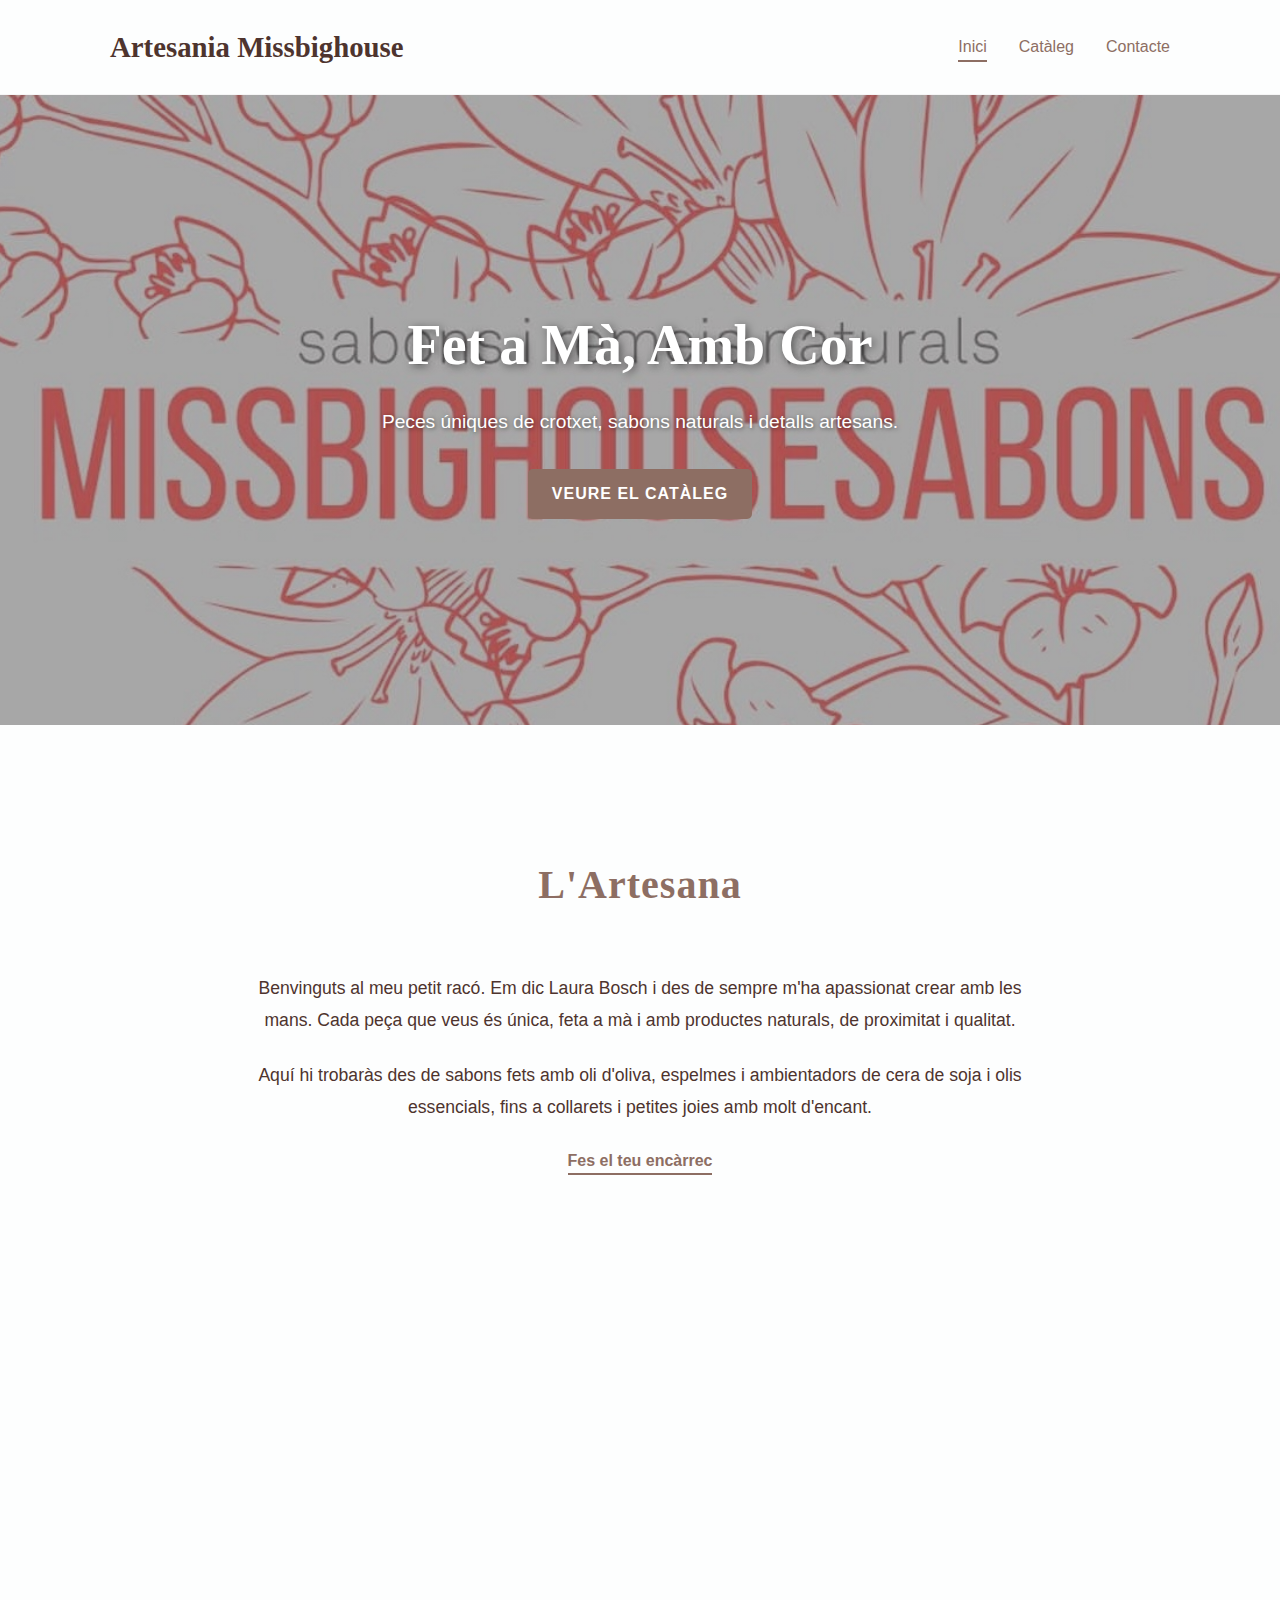
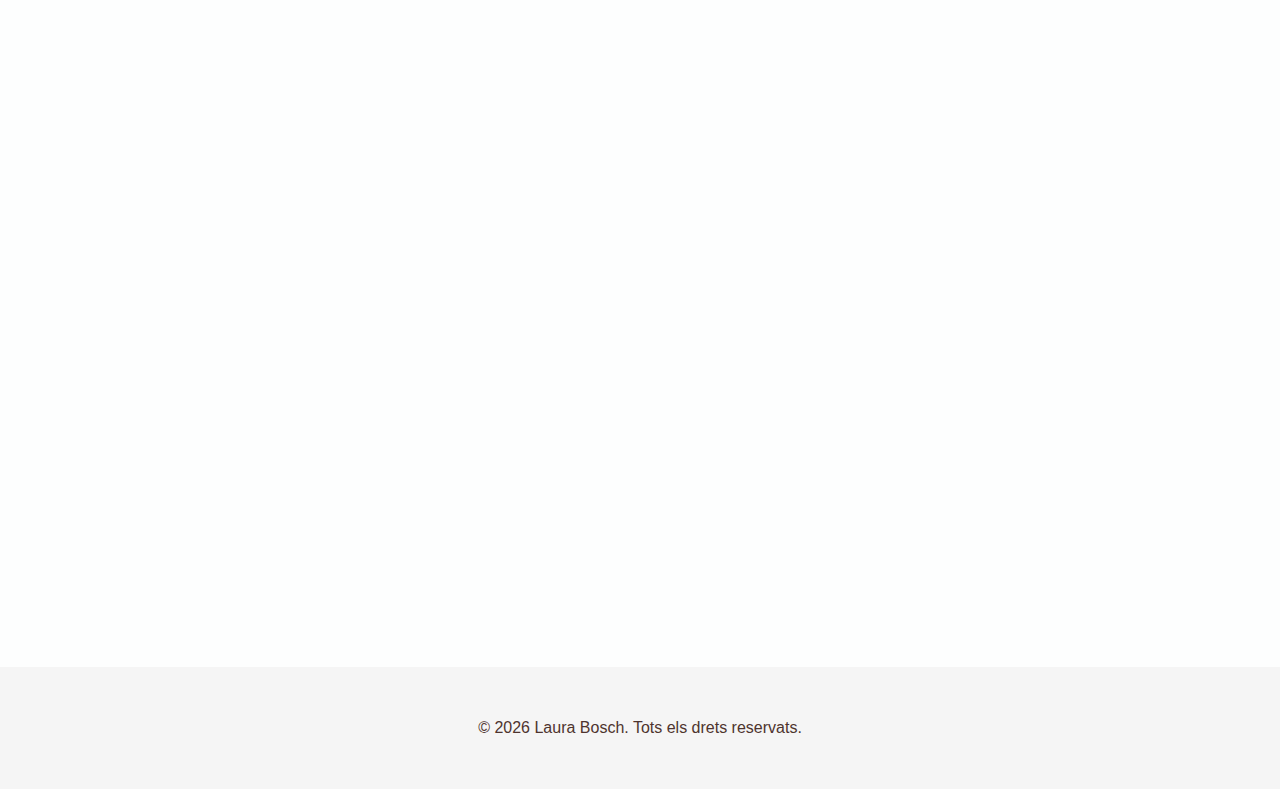
<file: index.html>
<!DOCTYPE html>
<html lang="ca">
<head>
    <meta charset="UTF-8">
    <meta name="viewport" content="width=device-width, initial-scale=1.0">
    <title>Artesania de Missbighouse</title>
    <link rel="stylesheet" href="css/style.css">
    <meta name="description" content="Descobreix l'artesania de Missbighouse: sabons naturals, espelmes de soja, joies úniques i detalls fets a mà amb cor per Laura Bosch.">
    <meta name="keywords" content="artesania, sabons naturals, espelmes soja, joies fetes a mà, Laura Bosch, Missbighouse">

    <meta property="og:title" content="Artesania Missbighouse - Fet a mà, amb cor">
    <meta property="og:description" content="Peces úniques de sabons naturals, joies i detalls artesans de proximitat.">
    <meta property="og:image" content="https://artesania-missbighouse.netlify.app/img/portada_sabons.jpg">
    <meta property="og:url" content="https://artesania-missbighouse.netlify.app/">
</head>
<body>

    <header>
        <div class="container">
            <a href="index.html" class="logo">Artesania Missbighouse</a>
            <nav>
                <ul>
                    <li><a href="index.html" class="active">Inici</a></li>
                    <li><a href="cataleg.html">Catàleg</a></li>
                    <li><a href="contacte.html">Contacte</a></li>
                </ul>
            </nav>
            <button class="menu-hamburguesa" aria-label="Obrir menú">
                <span></span><span></span><span></span>
            </button>
        </div>
    </header>

    <main>
        <section class="hero">
            <div class="container">
                <h1 class="fade-in">Fet a Mà, Amb Cor</h1>
                <p class="fade-in delay-1">Peces úniques de crotxet, sabons naturals i detalls artesans.</p>
                <a href="cataleg.html" class="btn fade-in delay-2">Veure el Catàleg</a>
            </div>
        </section>

        <section class="sobre-mi container fade-in-scroll">
            <h2>L'Artesana</h2>
            <div class="sobre-mi-contingut">
                <div class="sobre-mi-text">
                    <p>Benvinguts al meu petit racó. Em dic Laura Bosch i des de sempre m'ha apassionat crear amb les mans. Cada peça que veus és única, feta a mà i amb productes naturals, de proximitat i qualitat.</p>
                    <p>Aquí hi trobaràs des de sabons fets amb oli d'oliva, espelmes i ambientadors de cera de soja i olis essencials, fins a collarets i petites joies amb molt d'encant.</p>
                    <a href="contacte.html" class="btn-secundari">Fes el teu encàrrec</a>
                </div>
            </div>
        </section>

        <section class="frases-seccio container fade-in-scroll">
            <div class="frases-grid">
                <div class="frase-card" style="background-image: url('img/frase1.jpg');"></div>
                <div class="frase-card" style="background-image: url('img/frase2.jpg');"></div>
                <div class="frase-card" style="background-image: url('img/frase3.jpg');"></div>
                <div class="frase-card" style="background-image: url('img/frase4.jpg');"></div>
            </div>
        </section>

        <section class="destacats container fade-in-scroll">
            <h2>Categories</h2>
            <div class="categories-grid">
                <a href="cataleg.html?filter=sabons" class="categoria-card cat-sabons">
                    <h3>Sabons</h3>
                </a>
                <a href="cataleg.html?filter=joies" class="categoria-card cat-joies">
                    <h3>Joies</h3>
                </a>
                <a href="cataleg.html?filter=espelmes" class="categoria-card cat-espelmes">
                    <h3>Espelmes</h3>
                </a>
                <a href="cataleg.html?filter=ambientadors" class="categoria-card cat-ambientadors">
                    <h3>Ambientadors</h3>
                </a>
            </div>
        </section>
    </main>

    <footer>
        <div class="container">
            <p>&copy; 2026 Laura Bosch. Tots els drets reservats.</p>
        </div>
    </footer>

    <script src="js/main.js"></script>
</body>
</html>
</file>
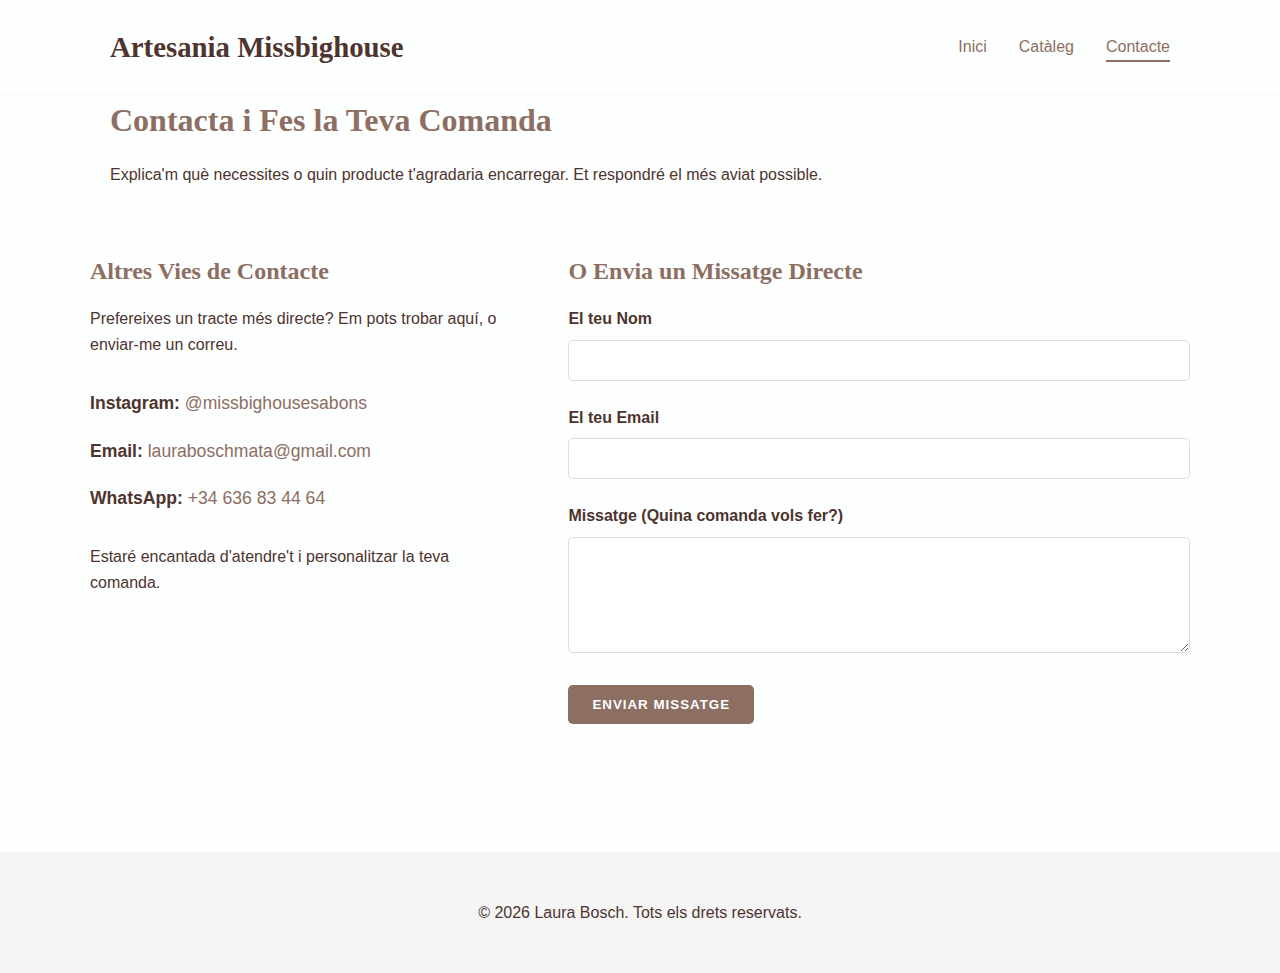
<file: contacte.html>
<!DOCTYPE html>
<html lang="ca">
<head>
    <meta charset="UTF-8">
    <meta name="viewport" content="width=device-width, initial-scale=1.0">
    <title>Contacte - Artesania Missbighouse</title>
    <link rel="stylesheet" href="css/style.css">
    <title>Contacte i Comandes - Artesania Missbighouse</title>
    <meta name="description" content="Vols un detall personalitzat? Contacta amb la Laura Bosch per encarregar els teus sabons, joies o detalls per a esdeveniments.">
</head>
<body>

    <header>
        <div class="container">
            <a href="index.html" class="logo">Artesania Missbighouse</a>
            <nav>
                <ul>
                    <li><a href="index.html">Inici</a></li>
                    <li><a href="cataleg.html">Catàleg</a></li>
                    <li><a href="contacte.html" class="active">Contacte</a></li>
                </ul>
            </nav>
            <button class="menu-hamburguesa" aria-label="Obrir menú">
                <span></span>
                <span></span>
                <span></span>
            </button>
        </div>
    </header>

    <main>
        <section class="contacte-header container">
            <h1 class="fade-in">Contacta i Fes la Teva Comanda</h1>
            <p class="fade-in delay-1">Explica'm què necessites o quin producte t'agradaria encarregar. Et respondré el més aviat possible.</p>
        </section>

        <section class="contacte-contingut container fade-in-scroll">
            
            <div class="contacte-grid">
                
                <div class="contacte-info">
                    <h2>Altres Vies de Contacte</h2>
                    <p>Prefereixes un tracte més directe? Em pots trobar aquí, o enviar-me un correu.</p>
                    
                    <ul class="llista-contacte">
                        <li>
                            <strong>Instagram:</strong> 
                            <a href="https://www.instagram.com/missbighousesabons/" target="_blank">@missbighousesabons</a>
                        </li>
                        <li>
                            <strong>Email:</strong> 
                            <a href="mailto:[lauraboschmata@gmail.com]">lauraboschmata@gmail.com</a>
                        </li>
                        <li>
                            <strong>WhatsApp:</strong> 
                            <a href="https://wa.me/34636834464" target="_blank">+34 636 83 44 64</a>
                        </li>
                    </ul>
                    <p>Estaré encantada d'atendre't i personalitzar la teva comanda.</p>
                </div>

                <div class="formulari-wrapper">
                    <h2>O Envia un Missatge Directe</h2>
                    
                    <form id="contact-form" name="contacte" method="POST" data-netlify="true" netlify-honeypot="bot-field" action="/gracies.html">
                        
                        <p style="display:none;">
                            <label>No omplis això si ets humà: <input name="bot-field" /></label>
                        </p>

                        <input type="hidden" name="form-name" value="contacte">

                        <div class="form-grup">
                            <label for="nom">El teu Nom</label>
                            <input type="text" id="nom" name="nom" required>
                        </div>
                        <div class="form-grup">
                            <label for="email">El teu Email</label>
                            <input type="email" id="email" name="email" required>
                        </div>
                        <div class="form-grup">
                            <label for="missatge">Missatge (Quina comanda vols fer?)</label>
                            <textarea id="missatge" name="missatge" rows="6" required></textarea>
                        </div>
                        <button type="submit" class="btn">Enviar Missatge</button>
                    </form>
                </div>

            </div>
        </section>

    </main>

    <footer>
        <div class="container">
            <p>&copy; 2026 Laura Bosch. Tots els drets reservats.</p>
        </div>
    </footer>

    <script src="js/main.js"></script>
</body>
</html>
</file>
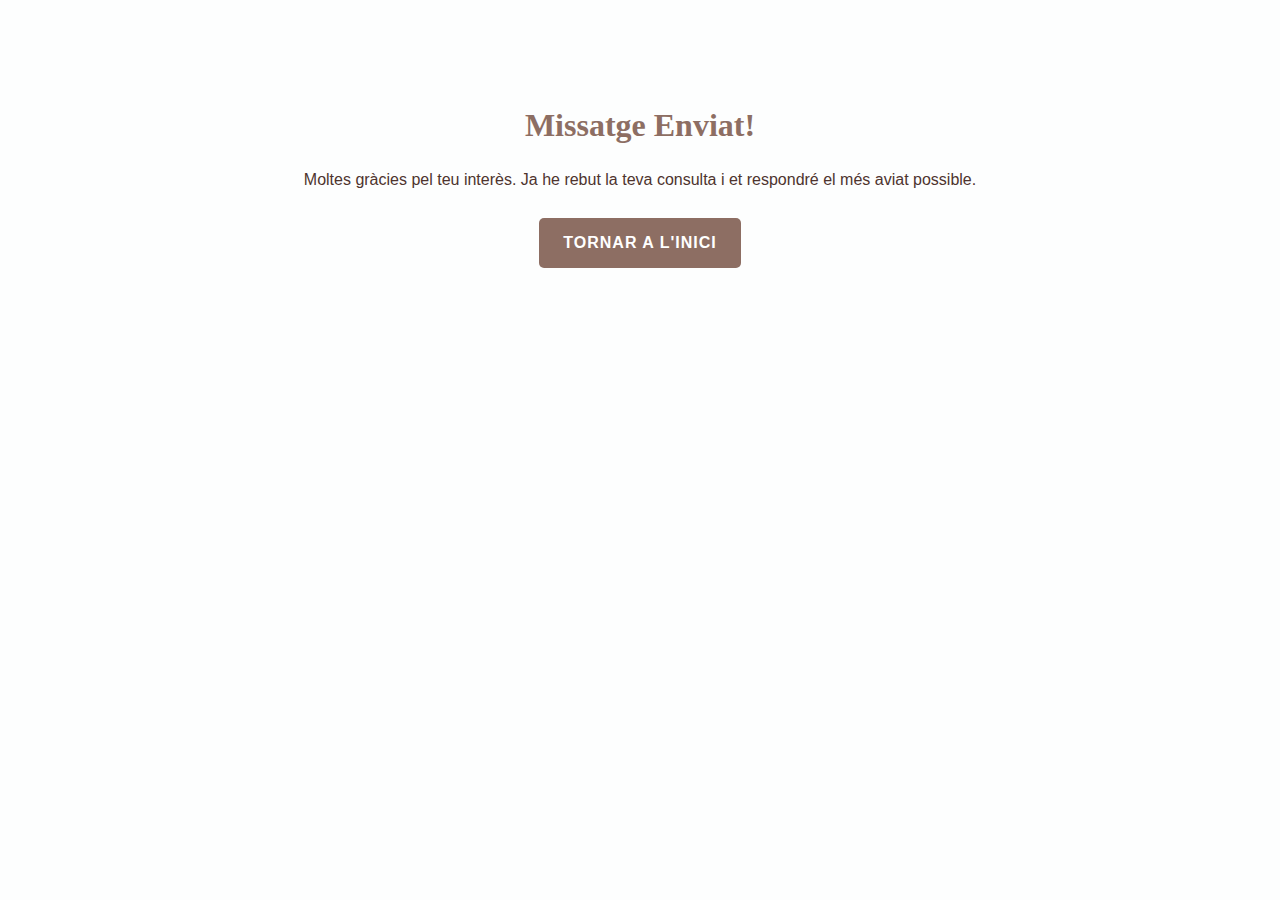
<file: gracies.html>
<!DOCTYPE html>
<html lang="ca">
<head>
    <meta charset="UTF-8">
    <meta name="viewport" content="width=device-width, initial-scale=1.0">
    <title>Gràcies - Artesania Missbighouse</title>
    <link rel="stylesheet" href="css/style.css">
</head>
<body>
    <main class="container" style="text-align: center; padding: 100px 20px;">
        <h1 class="fade-in">Missatge Enviat!</h1>
        <p class="fade-in delay-1">Moltes gràcies pel teu interès. Ja he rebut la teva consulta i et respondré el més aviat possible.</p>
        <br>
        <a href="index.html" class="btn fade-in delay-2">Tornar a l'Inici</a>
    </main>

    </body>
</html>
</file>
<file: css/style.css>
/* --- Variables Globals i Reset --- */
:root {
    --color-primari: #8D6E63; /* Marró terrós suau */
    --color-secundari: #A1887F;
    --color-accent: #FFAB91; /* Préssec suau */
    --color-text: #4E342E;
    --color-fons: #FDFEFE;
    --color-fons-secundari: #F5F5F5;
    
    --font-titols: 'Georgia', serif;
    --font-text: 'Helvetica Neue', Helvetica, Arial, sans-serif;
    
    --shadow: 0 4px 12px rgba(0,0,0,0.05);
    --transition: all 0.3s ease;
}

* {
    box-sizing: border-box;
    margin: 0;
    padding: 0;
}

html {
    font-size: 16px;
    scroll-behavior: smooth;
}

body {
    font-family: var(--font-text);
    color: var(--color-text);
    background-color: var(--color-fons);
    line-height: 1.6;
}

.container {
    max-width: 1100px;
    margin: 0 auto;
    padding: 0 20px;
}

img {
    max-width: 100%;
    height: auto;
}

a {
    color: var(--color-primari);
    text-decoration: none;
    transition: var(--transition);
}

a:hover {
    color: var(--color-accent);
}

h1, h2, h3 {
    font-family: var(--font-titols);
    color: var(--color-primari);
    margin-bottom: 1rem;
}

/* --- Header i Navegació --- */
header {
    background-color: var(--color-fons);
    border-bottom: 1px solid var(--color-fons-secundari);
    padding: 1.5rem 0;
    position: sticky;
    top: 0;
    z-index: 100;
}

header .container {
    display: flex;
    justify-content: space-between;
    align-items: center;
}

.logo {
    font-family: var(--font-titols);
    font-size: 1.8rem;
    font-weight: bold;
    color: var(--color-text);
}

nav ul {
    display: flex;
    list-style: none;
}

nav li {
    margin-left: 2rem;
}

nav a {
    font-size: 1rem;
    font-weight: 500;
    padding-bottom: 5px;
    border-bottom: 2px solid transparent;
}

nav a.active,
nav a:hover {
    color: var(--color-primari);
    border-bottom-color: var(--color-primari);
}

/* Menú Hamburguesa (Mòbil) */
.menu-hamburguesa {
    display: none;
    background: none;
    border: none;
    cursor: pointer;
    padding: 10px;
}

.menu-hamburguesa span {
    display: block;
    width: 25px;
    height: 3px;
    background-color: var(--color-text); /* Nota: referenciat segons base */
    margin: 5px 0;
    transition: var(--transition);
}

/* --- Botons --- */
.btn {
    display: inline-block;
    background-color: var(--color-primari);
    color: white;
    padding: 12px 24px;
    border-radius: 5px;
    font-weight: bold;
    text-transform: uppercase;
    letter-spacing: 1px;
    transition: var(--transition);
    border: none;
    cursor: pointer;
}

.btn:hover {
    background-color: var(--color-text);
    color: white;
    transform: translateY(-2px);
    box-shadow: 0 6px 15px rgba(0,0,0,0.1);
}

.btn-secundari {
    border-bottom: 2px solid var(--color-primari);
    padding-bottom: 4px;
    font-weight: bold;
}

/* --- Secció Hero (Portada) --- */
.hero {
    background: linear-gradient(rgba(0,0,0,0.3), rgba(0,0,0,0.3)), 
                url('../img/portada.jpg') no-repeat center center/cover;
    background-attachment: fixed; 
    height: 70vh;
    display: flex;
    align-items: center;
    justify-content: center;
    text-align: center;
    color: white;
}

.hero h1 {
    font-size: 3.5rem;
    color: white;
    text-shadow: 2px 2px 8px rgba(0,0,0,0.5);
}

.hero p {
    font-size: 1.2rem;
    margin-bottom: 2rem;
    text-shadow: 1px 1px 4px rgba(0,0,0,0.5);
}

/* --- Secció Sobre Mi --- */
.sobre-mi {
    padding: 8rem 0 4rem 0; 
}

.sobre-mi h2 {
    margin-bottom: 3.5rem;
    font-size: 2.5rem;
    letter-spacing: 1px;
    text-align: center; 
}

.sobre-mi-contingut {
    display: flex;         
    flex-direction: column; 
    align-items: center;    
    gap: 3rem;
    max-width: 800px;       
    margin: 0 auto;         
}

.sobre-mi-text p {
    text-align: center;     
    line-height: 1.8;
    margin-bottom: 1.5rem;
    font-size: 1.1rem;      
}

.sobre-mi-text {
    text-align: center;     
}

/* --- Categories Destacades --- */
.destacats {
    padding: 4rem 0;
}

.destacats h2 {
    text-align: center;
    margin-bottom: 3rem;
}

.categories-grid {
    display: grid;
    grid-template-columns: repeat(auto-fit, minmax(250px, 1fr));
    gap: 1.5rem;
}

.categoria-card {
    position: relative;
    height: 350px;
    background: var(--color-secundari) no-repeat center center/cover;
    border-radius: 8px;
    overflow: hidden;
    display: flex;
    align-items: flex-end;
    padding: 1.5rem;
    transition: var(--transition);
}

.categoria-card:hover {
    transform: scale(1.02);
    box-shadow: 0 10px 20px rgba(0,0,0,0.15);
}

.categoria-card h3 {
    font-size: 1.8rem;
    color: white;
    text-shadow: 2px 2px 6px rgba(0,0,0,0.6);
    z-index: 2;
}

.categoria-card::after {
    content: '';
    position: absolute;
    inset: 0;
    background: linear-gradient(to top, rgba(0,0,0,0.7), transparent);
    z-index: 1;
}

/* --- Pàgina Catàleg: Filtres --- */
.cataleg-header {
    padding: 6rem 0 2rem;
    text-align: center;
}

.filtres {
    padding: 2rem 0;
    text-align: center;
    border-bottom: 1px solid var(--color-fons-secundari);
}

.btn-filtre {
    background: none;
    border: 1px solid var(--color-secundari);
    color: var(--color-secundari);
    padding: 10px 20px;
    margin: 5px;
    border-radius: 20px;
    cursor: pointer;
    transition: var(--transition);
    font-weight: 500;
}

.btn-filtre.active,
.btn-filtre:hover {
    background-color: var(--color-primari);
    border-color: var(--color-primari);
    color: white;
}

/* --- Pàgina Catàleg: Graella de Productes --- */
.product-grid-container {
    padding: 4rem 0;
}

.product-grid {
    display: grid;
    grid-template-columns: repeat(auto-fill, minmax(280px, 1fr));
    gap: 2.5rem;
    align-items: start; /* Permet que les targetes creixin segons el text */
}

.product-card {
    background: white;
    border-radius: 8px;
    box-shadow: var(--shadow);
    overflow: hidden;
    transition: var(--transition);
    animation: scaleIn 0.3s ease;
    display: flex;
    flex-direction: column;
    height: 100%; /* Fa que totes tinguin la mateixa alçada si cal */
}

.product-card:hover {
    transform: translateY(-5px);
    box-shadow: 0 8px 20px rgba(0,0,0,0.1);
}

.product-card-img {
    height: 300px;
    background-color: var(--color-fons-secundari);
    background-size: cover;
    background-position: center;
    cursor: zoom-in;
    flex-shrink: 0; /* Evita que la imatge s'encongeixi */
}

.product-card-info {
    padding: 1.5rem;
    flex-grow: 1; /* El text ocupa l'espai restant */
}

/* JUSTIFICACIÓ DE LA DESCRIPCIÓ SENSE RETALLAR */
.product-card-info p {
    text-align: justify;    /* Justifica el text pels costats */
    hyphens: auto;          /* Ajuda a la justificació tallant paraules si cal */
    line-height: 1.6;
    font-size: 0.95rem;
    margin-top: 0.8rem;
    /* Hem eliminat line-clamp per no retallar res */
}

.product-card-info h3 {
    font-size: 1.3rem;
    margin-bottom: 0.5rem;
}

.product-card-info .categoria {
    font-size: 0.8rem;
    font-weight: bold;
    color: var(--color-accent);
    text-transform: uppercase;
    letter-spacing: 1px;
    margin-bottom: 0.5rem;
    display: block;
}

/* --- Lightbox / Galeria --- */
#lightbox {
    position: fixed;
    z-index: 2000;
    top: 0;
    left: 0;
    width: 100%;
    height: 100%;
    background-color: rgba(0, 0, 0, 0.9);
    display: none;
    align-items: center;
    justify-content: center;
    backdrop-filter: blur(5px);
}

#lightbox.active {
    display: flex;
    animation: fadeIn 0.3s ease;
}

.lightbox-content {
    position: relative;
    max-width: 90%;
    max-height: 85vh;
    display: flex;
    flex-direction: column;
    align-items: center;
}

#lightbox-img {
    max-width: 100%;
    max-height: 80vh;
    object-fit: contain;
    border-radius: 4px;
    box-shadow: 0 0 30px rgba(0,0,0,0.5);
}

.close-lightbox {
    position: absolute;
    top: -40px;
    right: 0;
    color: white;
    font-size: 40px;
    cursor: pointer;
    transition: var(--transition);
}

.close-lightbox:hover {
    color: var(--color-accent);
}

.lightbox-nav button {
    position: absolute;
    top: 50%;
    transform: translateY(-50%);
    background: rgba(255, 255, 255, 0.1);
    border: none;
    color: white;
    padding: 20px 15px;
    cursor: pointer;
    font-size: 2rem;
    transition: var(--transition);
    border-radius: 5px;
}

.lightbox-nav button:hover {
    background: rgba(255, 255, 255, 0.2);
}

#prev-btn { left: -80px; }
#next-btn { right: -80px; }

.lightbox-counter {
    color: white;
    margin-top: 15px;
    font-family: var(--font-text);
    font-size: 0.9rem;
    background: rgba(0,0,0,0.5);
    padding: 5px 15px;
    border-radius: 20px;
}

/* --- Contacte --- */
.contacte-contingut {
    padding: 4rem 0;
}

.contacte-grid {
    display: grid;
    grid-template-columns: 1fr 1.5fr;
    gap: 4rem;
    align-items: start;
}

.llista-contacte {
    list-style: none;
    margin: 2rem 0;
}

.llista-contacte li {
    margin-bottom: 1.2rem;
    font-size: 1.1rem;
}

.form-grup {
    margin-bottom: 1.5rem;
}

.form-grup label {
    display: block;
    margin-bottom: 0.5rem;
    font-weight: bold;
}

.form-grup input,
.form-grup textarea {
    width: 100%;
    padding: 12px;
    border: 1px solid #ddd;
    border-radius: 5px;
    font-family: var(--font-text);
}

/* --- Footer --- */
footer {
    background-color: var(--color-fons-secundari);
    padding: 3rem 0;
    text-align: center;
    margin-top: 4rem;
}

/* --- Animacions --- */
@keyframes fadeIn {
    from { opacity: 0; transform: translateY(20px); }
    to { opacity: 1; transform: translateY(0); }
}

@keyframes scaleIn {
    from { transform: scale(0.95); opacity: 0; }
    to { transform: scale(1); opacity: 1; }
}

.fade-in { animation: fadeIn 0.8s ease forwards; }
.delay-1 { animation-delay: 0.2s; }
.delay-2 { animation-delay: 0.4s; }

.fade-in-scroll {
    opacity: 0;
    transform: translateY(30px);
    transition: opacity 0.8s ease-out, transform 0.8s ease-out;
}

.fade-in-scroll.visible {
    opacity: 1;
    transform: translateY(0);
}

/* --- Responsive --- */
@media (max-width: 900px) {
    
    header nav.obert {
        display: block; /* Fem que es vegi quan premem el botó */
        position: absolute;
        top: 100%; /* Just sota el header */
        left: 0;
        width: 100%;
        background-color: var(--color-fons);
        border-bottom: 1px solid var(--color-fons-secundari);
        padding: 20px 0;
        box-shadow: 0 10px 10px rgba(0,0,0,0.05);
    }

    header nav.obert ul {
        flex-direction: column; /* Posem els links un sota l'altre */
        align-items: center;
    }

    header nav.obert li {
        margin: 10px 0;
        margin-left: 0; /* Treiem el marge lateral que tenien en escriptori */
    }

    /* Animació per al botó d'hamburguesa (opcional però queda molt bé) */
    .menu-hamburguesa.obert span:nth-child(1) {
        transform: translateY(8px) rotate(45deg);
    }
    .menu-hamburguesa.obert span:nth-child(2) {
        opacity: 0;
    }
    .menu-hamburguesa.obert span:nth-child(3) {
        transform: translateY(-8px) rotate(-45deg);
    }
        .sobre-mi-contingut, .contacte-grid {
            grid-template-columns: 1fr;
            gap: 2rem;
        }
        
        #prev-btn { left: 10px; }
        #next-btn { right: 10px; }
        
        .hero h1 { font-size: 2.5rem; }
        
        nav {
            display: none;
        }
        
        .menu-hamburguesa {
            display: block;
        }
}

/* Efecte de zoom suau a la imatge quan passes el ratolí per les categories */
.categoria-card {
    transition: transform 0.5s cubic-bezier(0.4, 0, 0.2, 1);
}

.categoria-card:hover h3 {
    transform: translateY(-5px);
    transition: transform 0.3s ease;
}

.categoria-card:hover::after {
    background: linear-gradient(to top, rgba(141, 110, 99, 0.8), transparent); /* El color primari amb transparència */
    transition: background 0.5s ease;
}

.product-card-img-container {
    background-color: #f0f0f0; /* Un gris suau mentre carrega */
    display: flex;
    align-items: center;
    justify-content: center;
}

.lazy-img {
    transition: opacity 0.5s ease;
}

/* --- Secció de Frases Decoratives --- */
.frases-seccio {
    padding: 2rem 0 5rem 0; /* Espai controlat entre el text de dalt i les categories */
}

.frases-grid {
    display: grid;
    grid-template-columns: repeat(4, 1fr);
    gap: 1.5rem; /* Separació neta entre targetes */
}

.frase-card {
    /* Això fa que siguin una mica més altes que amples, com a la teva foto */
    aspect-ratio: 4 / 5; 
    background-size: cover;
    background-position: center;
    border-radius: 25px; /* Cantonades molt arrodonides com a la imatge */
    box-shadow: 0 10px 20px rgba(0,0,0,0.05); /* Ombra molt suau i elegant */
    transition: transform 0.3s ease, box-shadow 0.3s ease;
    background-color: white; /* Per si la imatge triga a carregar */
}

.frase-card:hover {
    transform: translateY(-8px);
    box-shadow: 0 15px 30px rgba(0,0,0,0.1);
}

/* --- Ajust per a la secció de Categories (Destacats) --- */
.destacats {
    padding-top: 2rem; /* Reduïm l'espai superior perquè ja el donen les frases */
}

/* Responsive per a mòbils */
@media (max-width: 900px) {
    .frases-grid {
        grid-template-columns: repeat(2, 1fr); /* 2 columnes en tauletes/mòbils grans */
    }
}

@media (max-width: 600px) {
    .frases-grid {
        gap: 1rem;
    }
    .frase-card {
        border-radius: 15px; /* Una mica menys de radi en pantalles petites */
    }
}

@media (max-width: 900px) {
    /* Augmentem l'espai lateral perquè el text respiri millor */
    .container {
        padding: 0 30px; 
    }

    /* Ens assegurem que el text de "Sobre mi" no estigui massa apretat */
    .sobre-mi-text p {
        font-size: 1rem;
        padding: 0 10px;
    }
}

/* Definim les imatges aquí per evitar errors de ruta a l'HTML */
.cat-sabons { background-image: url('../img/portada_sabons.jpg'); }
.cat-joies { background-image: url('../img/portada_joies.jpg'); }
.cat-espelmes { background-image: url('../img/portada_espelmes.jpg'); }
.cat-ambientadors { background-image: url('../img/productes/aina1.jpg'); }
</file>
